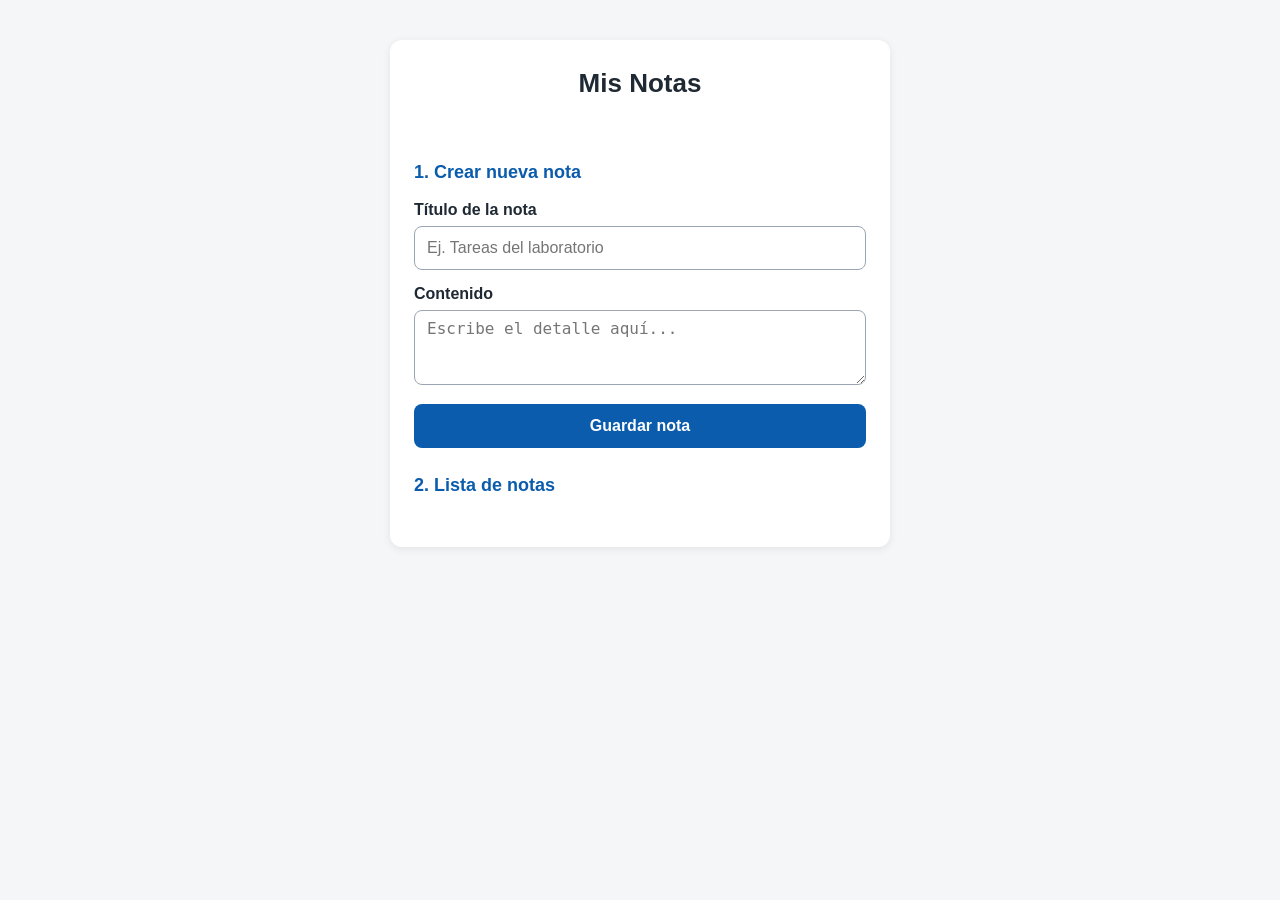
<file: app-notas/index.html>
<!DOCTYPE html>
<html lang="es">
<head>
  <meta charset="UTF-8">
  <meta name="viewport" content="width=device-width, initial-scale=1.0">
  <title>App de Notas Accesible</title>
  <!-- Vinculación del CSS de la tarea -->
  <link rel="stylesheet" href="estilos.css">
</head>
<body>
  <main class="tarjeta">
    <h1>Mis Notas</h1>
    
    <div id="notificacion" class="notificacion" role="status" aria-live="polite"></div>

    <section class="bloque">
      <h2>1. Crear nueva nota</h2>
      <form id="form-notas" novalidate>
        <label for="titulo-nota">Título de la nota</label>
        <input id="titulo-nota" type="text" placeholder="Ej. Tareas del laboratorio" required>

        <label for="contenido-nota">Contenido</label>
        <textarea id="contenido-nota" rows="3" placeholder="Escribe el detalle aquí..." required></textarea>

        <div class="acciones">
          <button type="submit" id="btn-guardar" class="boton-principal">Guardar nota</button>
        </div>
      </form>
    </section>

    <section class="bloque">
      <h2>2. Lista de notas</h2>
      <ul id="lista-notas" class="lista-notas"></ul>
    </section>
  </main>

  <!-- Vinculación de JavaScript de la tarea -->
  <script src="app.js"></script>
</body>
</html>
</file>
<file: app-notas/estilos.css>
:root {
  --color-primario: #0b5cad;
  --color-texto: #1f2933;
  --color-suave: #52606d;
  --color-borde: #9aa5b1;
  --color-fondo: #f4f6f8;
  --color-error: #b42318;
  --color-exito: #067647;
  --espacio: 16px;
}

* { box-sizing: border-box; }

body {
  margin: 0;
  padding: var(--espacio);
  font-family: Arial, Helvetica, sans-serif;
  font-size: 16px;
  line-height: 1.5;
  color: var(--color-texto);
  background: var(--color-fondo);
}

.tarjeta {
  max-width: 500px;
  margin: 24px auto;
  padding: 24px;
  background: #ffffff;
  border-radius: 12px;
  box-shadow: 0 2px 8px rgba(0, 0, 0, 0.08);
}

h1 { font-size: 26px; margin-top: 0; text-align: center; }
h2 { font-size: 18px; color: var(--color-primario); margin-bottom: 12px; }
.bloque { margin-bottom: 24px; }
label { display: block; font-weight: bold; margin: 12px 0 4px; }

input, textarea {
  width: 100%;
  min-height: 44px;
  padding: 8px 12px;
  font-size: 16px;
  border: 1px solid var(--color-borde);
  border-radius: 8px;
}

button {
  min-height: 44px;
  padding: 10px 20px;
  font-size: 16px;
  border-radius: 8px;
  cursor: pointer;
}

.boton-principal {
  width: 100%;
  background: var(--color-primario);
  color: #ffffff;
  border: none;
  font-weight: bold;
  margin-top: 12px;
}

:focus-visible { outline: 3px solid #f59e0b; outline-offset: 2px; }
.notificacion { min-height: 24px; font-weight: bold; margin-bottom: 12px; text-align: center; }
.notificacion.exito { color: var(--color-exito); }
.notificacion.error { color: var(--color-error); }

.lista-notas { list-style: none; padding: 0; }
.item-nota {
  background: var(--color-fondo);
  padding: 12px;
  border-radius: 8px;
  margin-bottom: 8px;
  display: flex;
  justify-content: space-between;
  align-items: center;
}
.btn-eliminar {
  background: var(--color-error);
  color: #ffffff;
  border: none;
  min-height: 36px;
  padding: 6px 12px;
}
</file>
